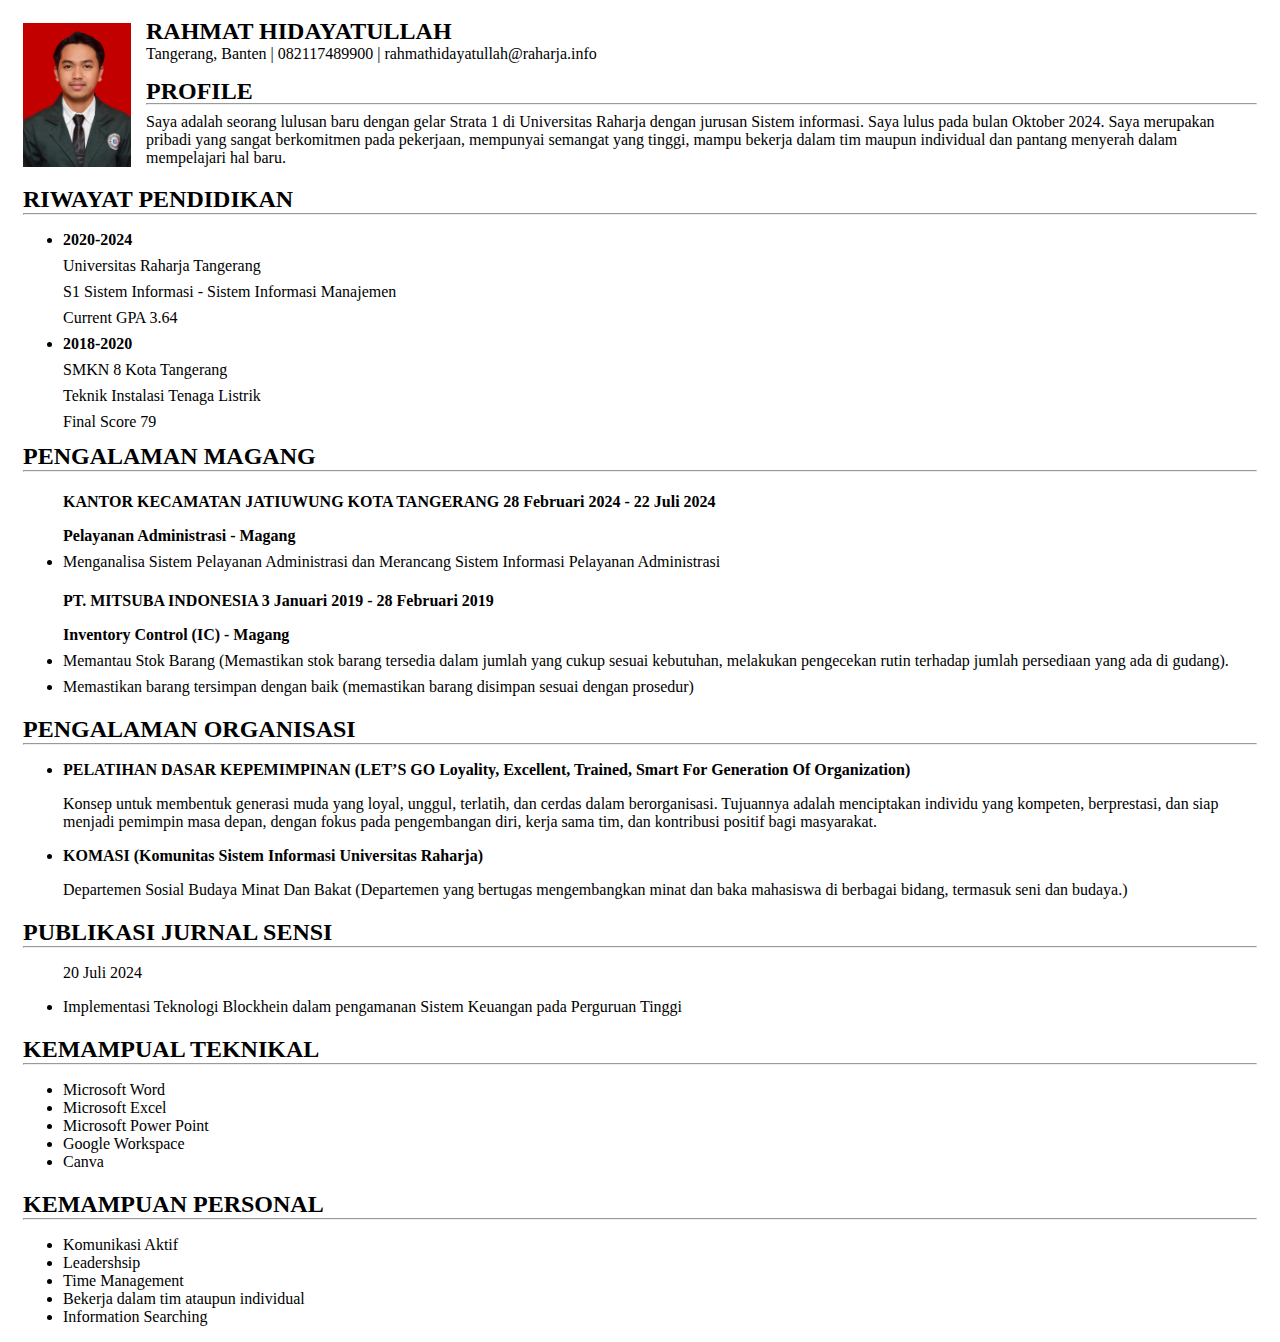
<file: index.html>
<!DOCTYPE html>
<html lang="en">
<head>
    <meta charset="UTF-8">
    <meta name="viewport" content="width=device-width, initial-scale=1.0">
    <title>Belajar html</title>
    <link rel="stylesheet" href="index.css">
    
</head>
<body>
    <main>
    <div class="test">
        <div>
            <img src="Foto Rahmat Background Merah.jpeg" alt="foto bc merah">
        </div>
        <div><div>
            <h2 class="test">RAHMAT HIDAYATULLAH</h2>
            <P class="test">Tangerang, Banten | 082117489900 | rahmathidayatullah@raharja.info</P>
           </div>
            <div>
            <h2 class="test2">PROFILE</h2>
            <hr class="garis"/>
            <p class="test1">Saya adalah seorang lulusan baru dengan gelar Strata 1 di Universitas Raharja dengan
                jurusan Sistem informasi. Saya lulus pada bulan Oktober 2024. Saya merupakan pribadi
                yang sangat berkomitmen pada pekerjaan, mempunyai semangat yang tinggi, mampu
                bekerja dalam tim maupun individual dan pantang menyerah dalam mempelajari hal baru.</p>
            </div></div>
    </div>
  
    <div>
        <h2 class="ama1">RIWAYAT PENDIDIKAN</h2>
        <hr/>
        <ul>
            <li class="ama1"><strong>2020-2024</strong></li>
            <p class="ama1">Universitas Raharja Tangerang</p>
            <p class="ama1">S1 Sistem Informasi - Sistem Informasi Manajemen</p>
            <p class="ama1">Current GPA 3.64</p>
        </ul>
        <ul>
            <li class="ama1"><strong>2018-2020</strong></li>
            <p class="ama1">SMKN 8 Kota Tangerang</p>
            <p class="ama1">Teknik Instalasi Tenaga Listrik</p>
            <p class="ama1"> Final Score 79</p>
        </ul>
    </div>
    <div><h2 class="garis">PENGALAMAN MAGANG</h2>
        <hr/>
        <ul>
            <h4 class="ama2">KANTOR KECAMATAN JATIUWUNG KOTA TANGERANG 28 Februari 2024 - 22 Juli 2024</h4>
            <p class="ama2"> <strong>Pelayanan Administrasi - Magang</strong></p>
            <li class="ama2">Menganalisa Sistem Pelayanan Administrasi dan Merancang Sistem Informasi Pelayanan Administrasi</li>
            <h4 class="ama2">PT. MITSUBA INDONESIA 3 Januari 2019 - 28 Februari 2019</h4>
            <P class="ama2"> <strong>Inventory Control (IC) - Magang</strong></P>
            <li class="ama2">Memantau Stok Barang (Memastikan stok barang tersedia dalam jumlah yang cukup sesuai kebutuhan,
                melakukan pengecekan rutin terhadap jumlah persediaan yang ada di gudang).</li>
            <li class="ama2">Memastikan barang tersimpan dengan baik (memastikan barang disimpan sesuai dengan prosedur)</li>
        </ul>
    </div>
        <div><h2 class="garis">PENGALAMAN ORGANISASI</h2>
            <hr/>
            <ul>
                <li><strong>PELATIHAN DASAR KEPEMIMPINAN (LET’S GO Loyality, Excellent, Trained, Smart For Generation Of
                    Organization)</strong></li>
                    <p>Konsep untuk membentuk generasi muda yang loyal, unggul, terlatih, dan cerdas dalam berorganisasi. Tujuannya
                        adalah menciptakan individu yang kompeten, berprestasi, dan siap menjadi pemimpin masa depan, dengan fokus
                        pada pengembangan diri, kerja sama tim, dan kontribusi positif bagi masyarakat.</p>
                        <li><strong>KOMASI (Komunitas Sistem Informasi Universitas Raharja)</strong></li>
                        <p>Departemen Sosial Budaya Minat Dan Bakat (Departemen yang bertugas mengembangkan minat dan baka
                            mahasiswa di berbagai bidang, termasuk seni dan budaya.)</p>
            </ul></div>
            <div><h2 class="garis">PUBLIKASI JURNAL SENSI</h2>
                <hr/>
                <ul>
                    <p>20 Juli 2024</p>
                    <li>Implementasi Teknologi Blockhein dalam pengamanan Sistem Keuangan pada Perguruan Tinggi</li>
                </ul></div>
                <div>
                    <h2 class="garis">KEMAMPUAL TEKNIKAL</h2>
                    <hr>
                    <ul>
                        <li>Microsoft Word</li>
                        <li>Microsoft Excel</li>
                        <li>Microsoft Power Point</li>
                        <li>Google Workspace</li>
                        <li>Canva</li>
                    </ul>
                </div>
                <div>
                    <h2 class="garis">KEMAMPUAN PERSONAL</h2>
                    <hr>
                    <ul>
                        <li>Komunikasi Aktif</li>
                        <li>Leadershsip</li>
                        <li>Time Management</li>
                        <li>Bekerja dalam tim ataupun individual</li>
                        <li>Information Searching</li>
                    </ul>
                </div>
                
</main>       
</body>
</html>
</file>
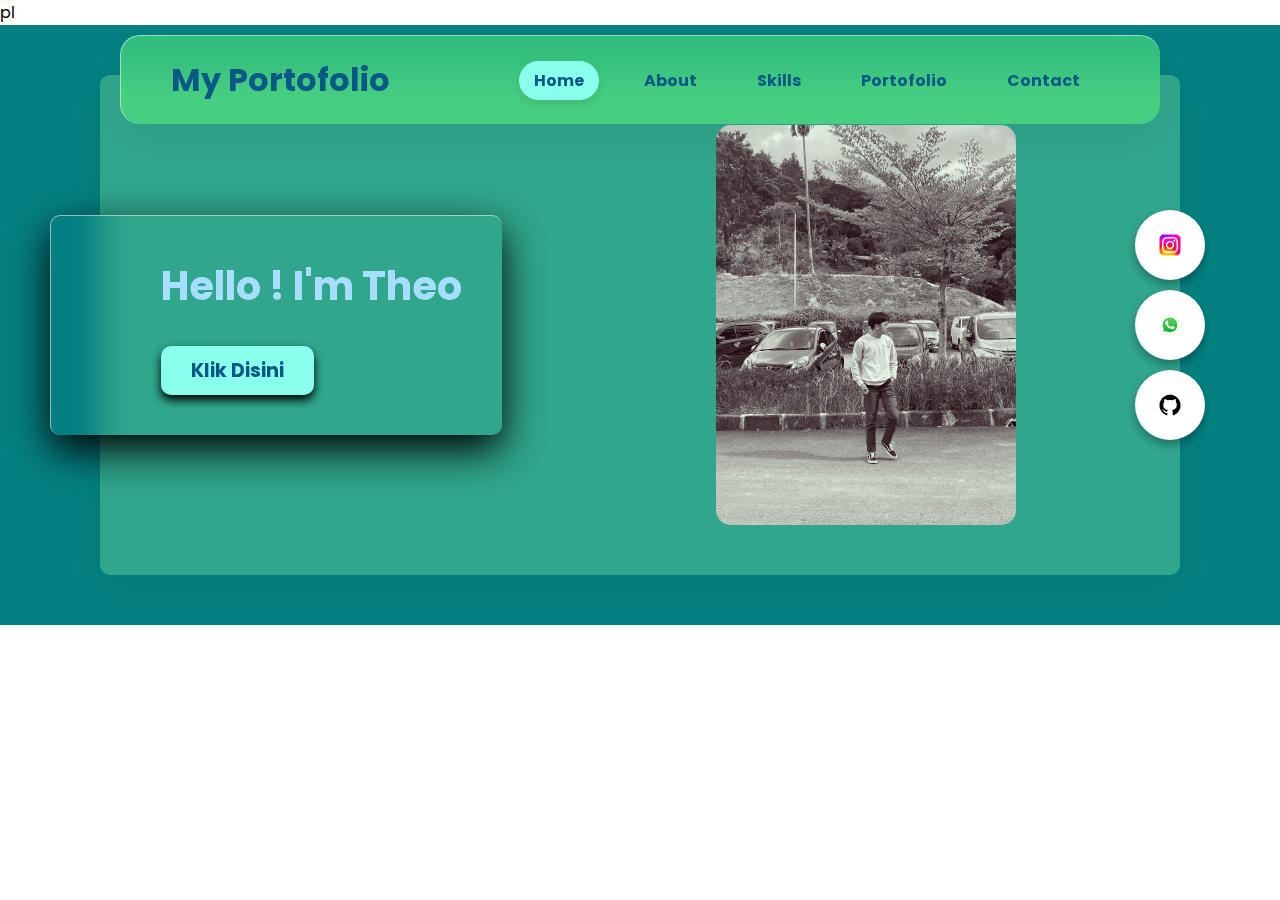
<file: portofolio/index.htm>
pl <!DOCTYPE html>
<html lang="en">
<head>
    <meta charset="UTF-8">
    <meta name="viewport" content="width=device-width, initial-scale=1.0">
    <title>Document</title>
    <link rel="stylesheet" href="css/style.css">
</head>
<body>
    <!-- menu -->
     <section>
        <div class="container">
            <header>
               <a href="#" class="logo">My Portofolio</a>
               <ul>
                    <li><a href="#" class="active">Home</a></li>
                    <li><a href="#">About</a></li>
                    <li><a href="#">Skills</a></li>
                    <li><a href="#">Portofolio</a></li>
                    <li><a href="#">Contact</a></li>
                </ul>
            </header>

    <div class="content">
        <h2>Hello ! I'm Theo </h2>
        <p></p>
        <a href="#">Klik Disini</a>
    </div>
    <div class="imgbox">
        <img src="images/fotoama.jpeg" alt="">
    </div>
    <ul class="icon">
        <li>
            <a href="#"><img src="images/instagram.png" alt=""></a>
        </li>
        <li>
            <a href="#"><img src="images/whatsapp.png" alt=""></a>
        </li>
        <li>
            <a href="https://github.com/rahmatgans333"><img src="images/github.png " alt=""></a>
        </li>
    </ul>
    <div class="notes"></div>
    </div>
    </section>
</body>
</html>
</file>
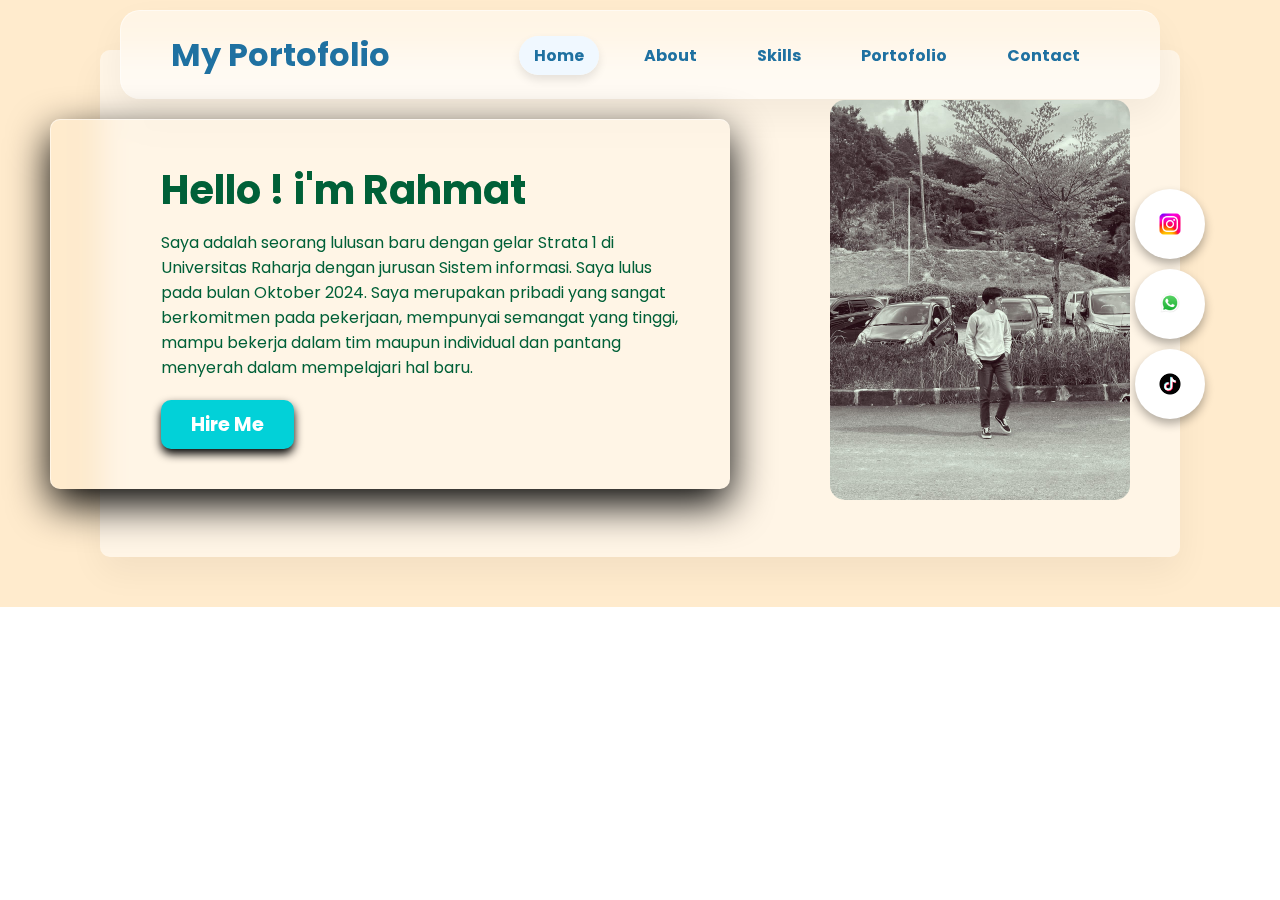
<file: portofolioama/index.htm>
<!DOCTYPE html>
<html lang="en">
<head>
    <meta charset="UTF-8">
    <meta name="viewport" content="width=device-width, initial-scale=1.0">
    <title>Document</title>
    <link rel="stylesheet" href="css/style.css">
</head>
<body>
    <!-- menu -->
     <section>
        <div class="container">
            <header>
               <a href="#" class="logo">My Portofolio</a>
               <ul>
                    <li><a href="#" class="active">Home</a></li>
                    <li><a href="#">About</a></li>
                    <li><a href="#">Skills</a></li>
                    <li><a href="#">Portofolio</a></li>
                    <li><a href="#">Contact</a></li>
                </ul>
            </header>

<!-- PROFILE -->

    <div class="content">
        <h2>Hello ! i'm Rahmat</h2>
        <p>Saya adalah seorang lulusan baru dengan gelar Strata 1 di Universitas Raharja dengan jurusan Sistem informasi. Saya lulus pada bulan Oktober 2024. Saya merupakan pribadi yang sangat berkomitmen pada pekerjaan, mempunyai semangat yang tinggi, mampu bekerja dalam tim maupun individual dan pantang menyerah dalam mempelajari hal baru.</p>
        <a href="#">Hire Me</a>
    </div>
    <div class="imgbox">
        <img src="images/fotoama.jpeg" alt="">
    </div>
    <ul class="icon">
        <li>
            <a href="#"><img src="images/instagram.png" alt=""></a>
        </li>
        <li>
            <a href="#"><img src="images/whatsapp.png" alt=""></a>
        </li>
        <li>
            <a href="#"><img src="images/tiktok.png" alt=""></a>
        </li>
    </ul>
    <div class="notes"></div>
    </div>
    </section>
</body>
</html>
</file>
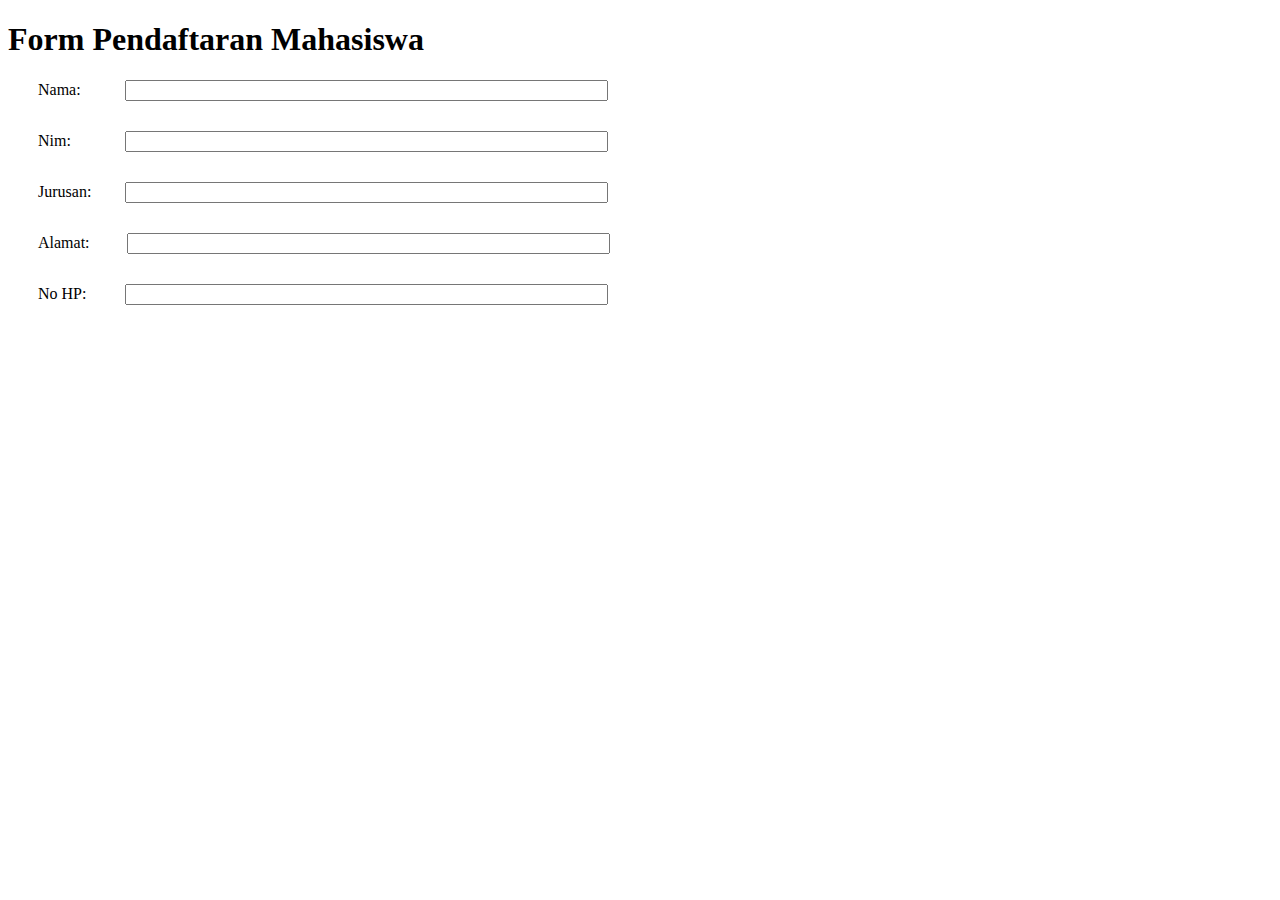
<file: formulir.html>
<!DOCTYPE html>
<html lang="en">
<head>
    <meta charset="UTF-8">
    <meta name="viewport" content="width=device-width, initial-scale=1.0">
    <title>Document</title>
    <link rel="stylesheet" href="formulir.css">
</head>
<body>
        <h1>Form Pendaftaran Mahasiswa</h1>
        <main>
            <form>
            <div class="text1">
                <label>Nama:</label>
                <input class="text2" type="text">
            </div>
            <div class="text1">
                <label>Nim:</label>
                <input class="text3" type="text">
            </div>
            <div class="text1">
                <label>Jurusan:</label>
                <input class="text4" type="text">
            </div>
            <div class="text1">
                <label>Alamat:</label>
                <input class="text5" type="text">
            </div>
            <div class="text1">
                <label>No HP:</label>
                <input class="text6" type="text">
            </div>
        </form>
    </main>    
</body>
</html>
</file>
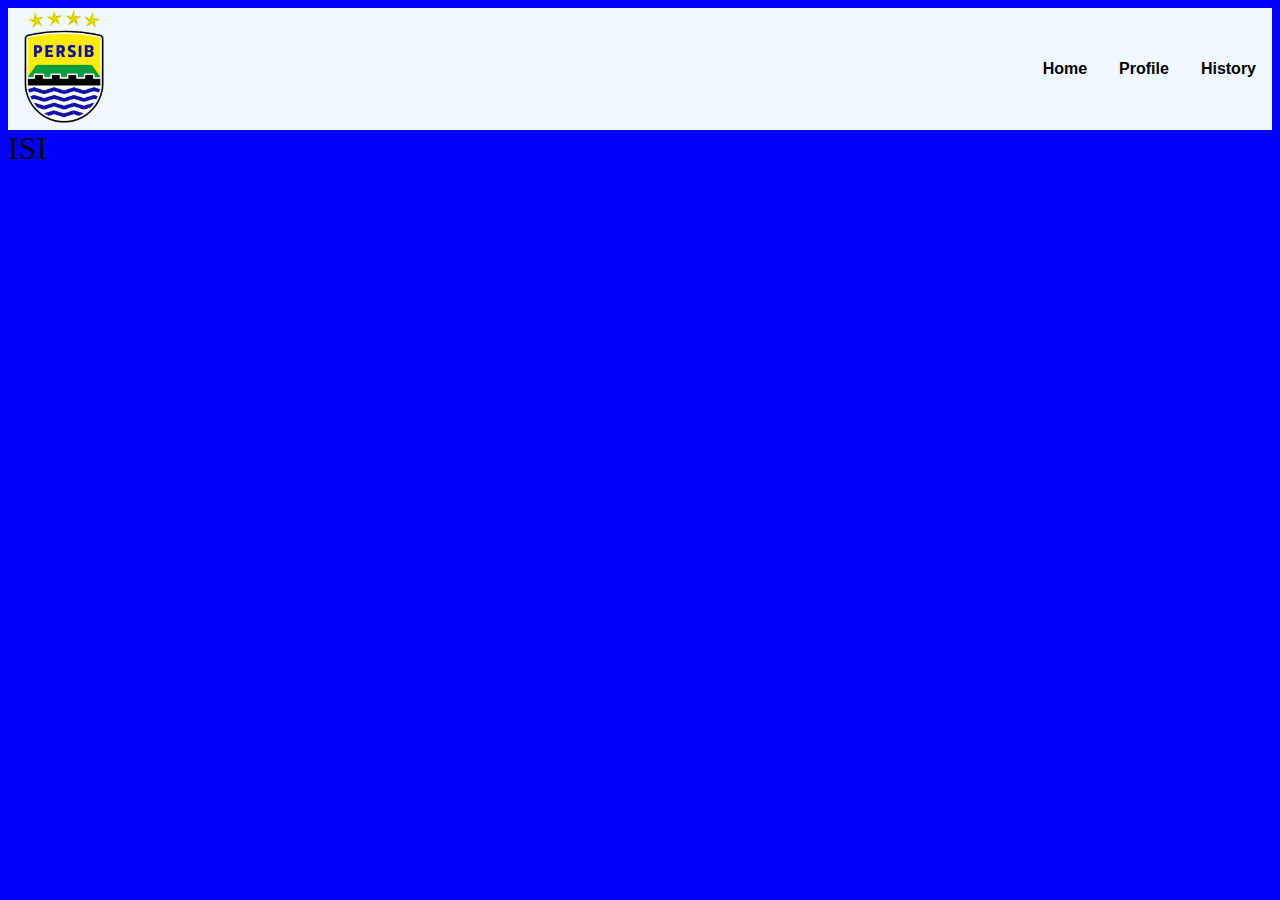
<file: home.html>
<!DOCTYPE html>
<html lang="en">
<head>
    <meta charset="UTF-8">
    <meta name="viewport" content="width=, initial-scale=1.0">
    <title>Navbar</title>
    <link rel="stylesheet" href="home.css">
</head>
<body>
    <header>
        <nav>
            <div>
                <img src="Persib.png" alt="">
            </div>
            <ul>
                <li>Home</li>
                <li>Profile</li>
                <li>History</li>
            </ul>
        </nav>
    </header>
    <main>
        ISI
    </main>
</body>
</html>
</file>
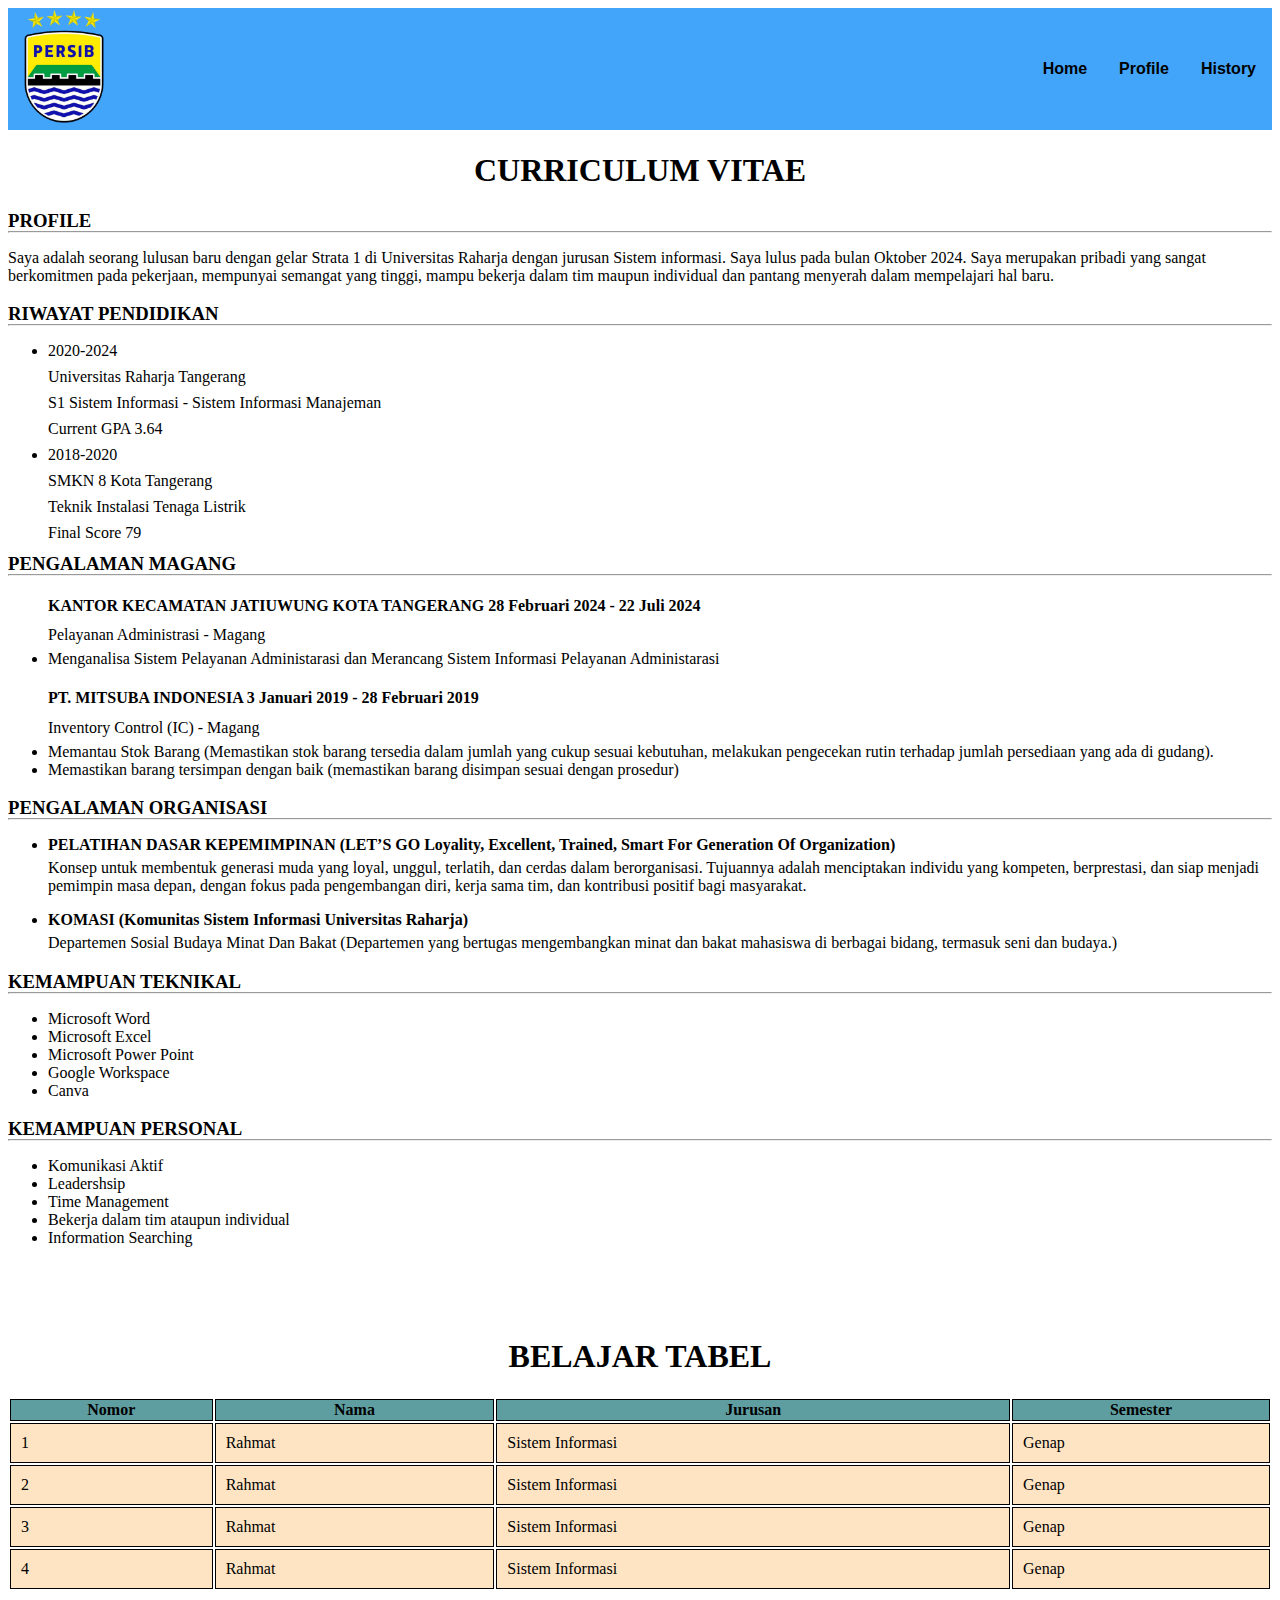
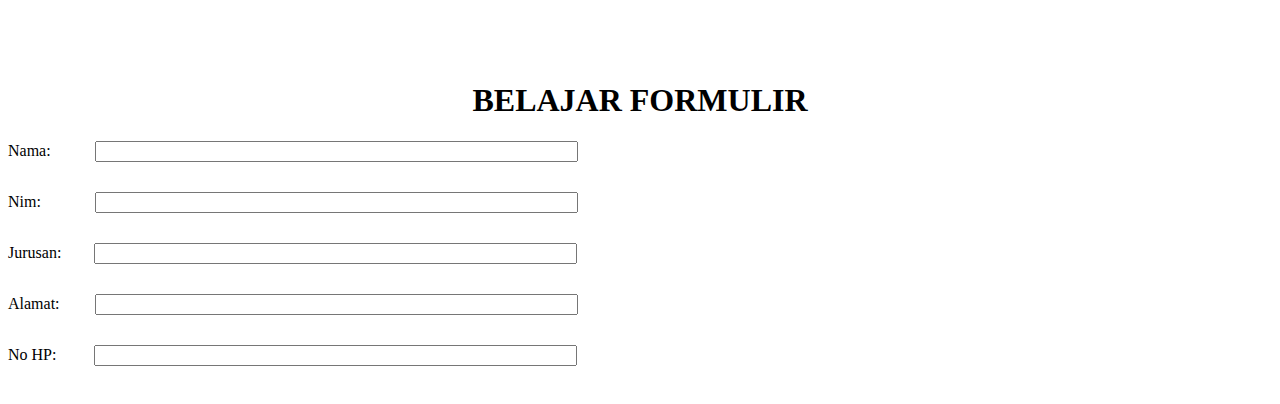
<file: profile.html>
<!DOCTYPE html>
<html lang="en">
<head>
    <meta charset="UTF-8">
    <meta name="viewport" content="width=device-width, initial-scale=1.0">
    <title>PROFILE</title>
    <link rel="stylesheet" href="profile.css">
</head>
<body>
    <header>
        <nav>
            <div>
                <img src="Persib.png" alt="">
            </div>
            <ul>
                <li>Home</li>
                <li>Profile</li>
                <li>History</li>
            </ul>
        </nav>
    </header>
    <main>
        <!-- CV -->
        <div>
            <h1 class="cv">CURRICULUM VITAE</h1>
            <h3>PROFILE</h3>
            <hr class="garis">
            <p>Saya adalah seorang lulusan baru dengan gelar Strata 1 di Universitas Raharja dengan
                jurusan Sistem informasi. Saya lulus pada bulan Oktober 2024. Saya merupakan pribadi
                yang sangat berkomitmen pada pekerjaan, mempunyai semangat yang tinggi, mampu
                bekerja dalam tim maupun individual dan pantang menyerah dalam mempelajari hal baru.</p>
        </div>
        <div>
            <h3>RIWAYAT PENDIDIKAN</h3>
            <hr class="garis">
            <ul>
                <li class="rp">2020-2024</li>
                <p class="rp">Universitas Raharja Tangerang</p>
                <p class="rp">S1 Sistem Informasi - Sistem Informasi Manajeman</p>
                <p class="rp">Current GPA 3.64</p>
            </ul>
            <ul>
                <li class="rp">2018-2020</li>
                <p class="rp">SMKN 8 Kota Tangerang</p>
                <p class="rp">Teknik Instalasi Tenaga Listrik</p>
                <p class="rp">Final Score 79</p>
            </ul>
        </div>   
        <div>
            <h3>PENGALAMAN MAGANG</h3>
            <hr class="garis">
            <ul>
                <h4>KANTOR KECAMATAN JATIUWUNG KOTA TANGERANG 28 Februari 2024 - 22 Juli 2024</h4>
                <p class="pm">Pelayanan Administrasi - Magang</p>
                <li class="pm">Menganalisa Sistem Pelayanan Administarasi dan Merancang Sistem Informasi Pelayanan Administarasi</li>
            </ul>
            <ul>
                <h4>PT. MITSUBA INDONESIA 3 Januari 2019 - 28 Februari 2019</h4>
                <p class="pm">Inventory Control (IC) - Magang</p>
                <li class="pm">Memantau Stok Barang (Memastikan stok barang tersedia dalam jumlah yang cukup sesuai kebutuhan, melakukan pengecekan rutin terhadap jumlah persediaan yang ada di gudang).</li>
                <li>Memastikan barang tersimpan dengan baik (memastikan barang disimpan sesuai dengan prosedur)</li>
            </ul>
        </div>
        <div>
            <h3>PENGALAMAN ORGANISASI</h3>
            <hr class="garis">
            <ul>
                <li><strong>PELATIHAN DASAR KEPEMIMPINAN (LET’S GO Loyality, Excellent, Trained, Smart For Generation Of Organization)</strong></li>
                <p class="po">Konsep untuk membentuk generasi muda yang loyal, unggul, terlatih, dan cerdas dalam berorganisasi. Tujuannya adalah menciptakan individu yang kompeten, berprestasi, dan siap menjadi pemimpin masa depan, dengan fokus pada pengembangan diri, kerja sama tim, dan kontribusi positif bagi masyarakat.</p>
                <li><strong>KOMASI (Komunitas Sistem Informasi Universitas Raharja)</strong></li>
                <p class="po">Departemen Sosial Budaya Minat Dan Bakat (Departemen yang bertugas mengembangkan minat dan bakat mahasiswa di berbagai bidang, termasuk seni dan budaya.)</p>
            </ul>
        </div>
        <div>
            <h3>KEMAMPUAN TEKNIKAL</h3>
            <hr class="garis">
            <ul>
                <li>Microsoft Word</li>
                <li>Microsoft Excel</li>
                <li>Microsoft Power Point</li>
                <li>Google Workspace</li>
                <li>Canva</li>
            </ul>
        </div>
        <div>
            <h3>KEMAMPUAN PERSONAL</h3>
            <hr class="garis">
            <ul>
                <li>Komunikasi Aktif</li>
                <li>Leadershsip</li>
                <li>Time Management</li>
                <li>Bekerja dalam tim ataupun individual</li>
                <li>Information Searching</li>
            </ul>
        </div>
    </main>    
    <!-- TABEL -->
     <main>
        <h1 class="bt">BELAJAR TABEL</h1>
        <table>
            <thead>
                <tr>
                    <th>Nomor</th>
                    <th>Nama</th>
                    <th>Jurusan</th>
                    <th>Semester</th>
                </tr>
            </thead>
            <tbody>
                <tr>
                    <td>1</td>
                    <td>Rahmat</td>
                    <td>Sistem Informasi</td>
                    <td>Genap</td>
                </tr>
                <tr>
                    <td>2</td>
                    <td>Rahmat</td>
                    <td>Sistem Informasi</td>
                    <td>Genap</td>
                </tr>
                <tr>
                    <td>3</td>
                    <td>Rahmat</td>
                    <td>Sistem Informasi</td>
                    <td>Genap</td>
                </tr>
                <tr>
                    <td>4</td>
                    <td>Rahmat</td>
                    <td>Sistem Informasi</td>
                    <td>Genap</td>
                </tr>
            </tbody>
        </table>
     </main>
     <!-- FORMULIR -->
     <main>
        <h1 class="formulir">BELAJAR FORMULIR</h1>
        <form>
            <div class="label1">
                <label>Nama:</label>
                <input class="i1" type="text">
            </div>
            <div class="label1">
                <label>Nim:</label>
                <input class="i2" type="text">
            </div>
            <div class="label1">
                <label>Jurusan:</label>
                <input class="i3" type="text">
            </div>
            <div class="label1">
                <label>Alamat:</label>
                <input class="i4" type="text">
            </div>
            <div class="label1">
                <label>No HP:</label>
                <input class="i5" type="text">
            </div>
        </form>
     </main>
</body>
</html>
</file>
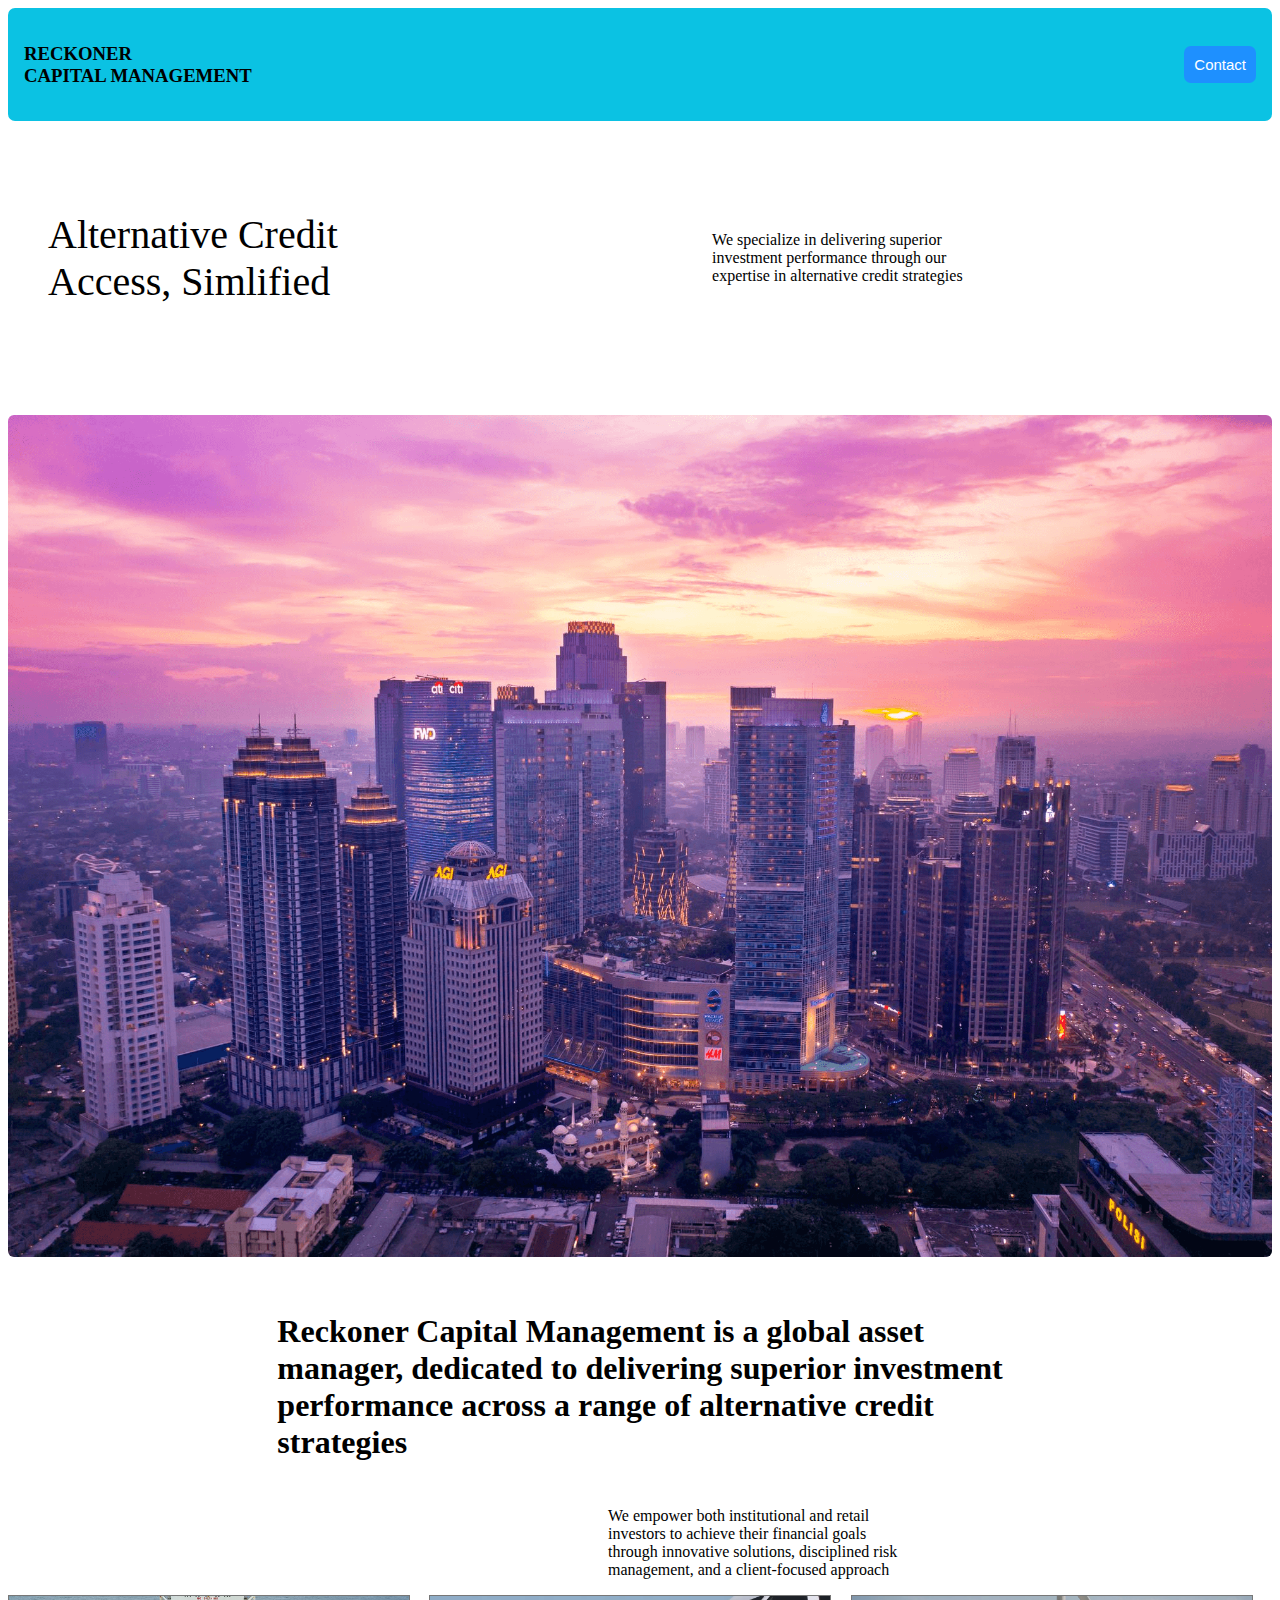
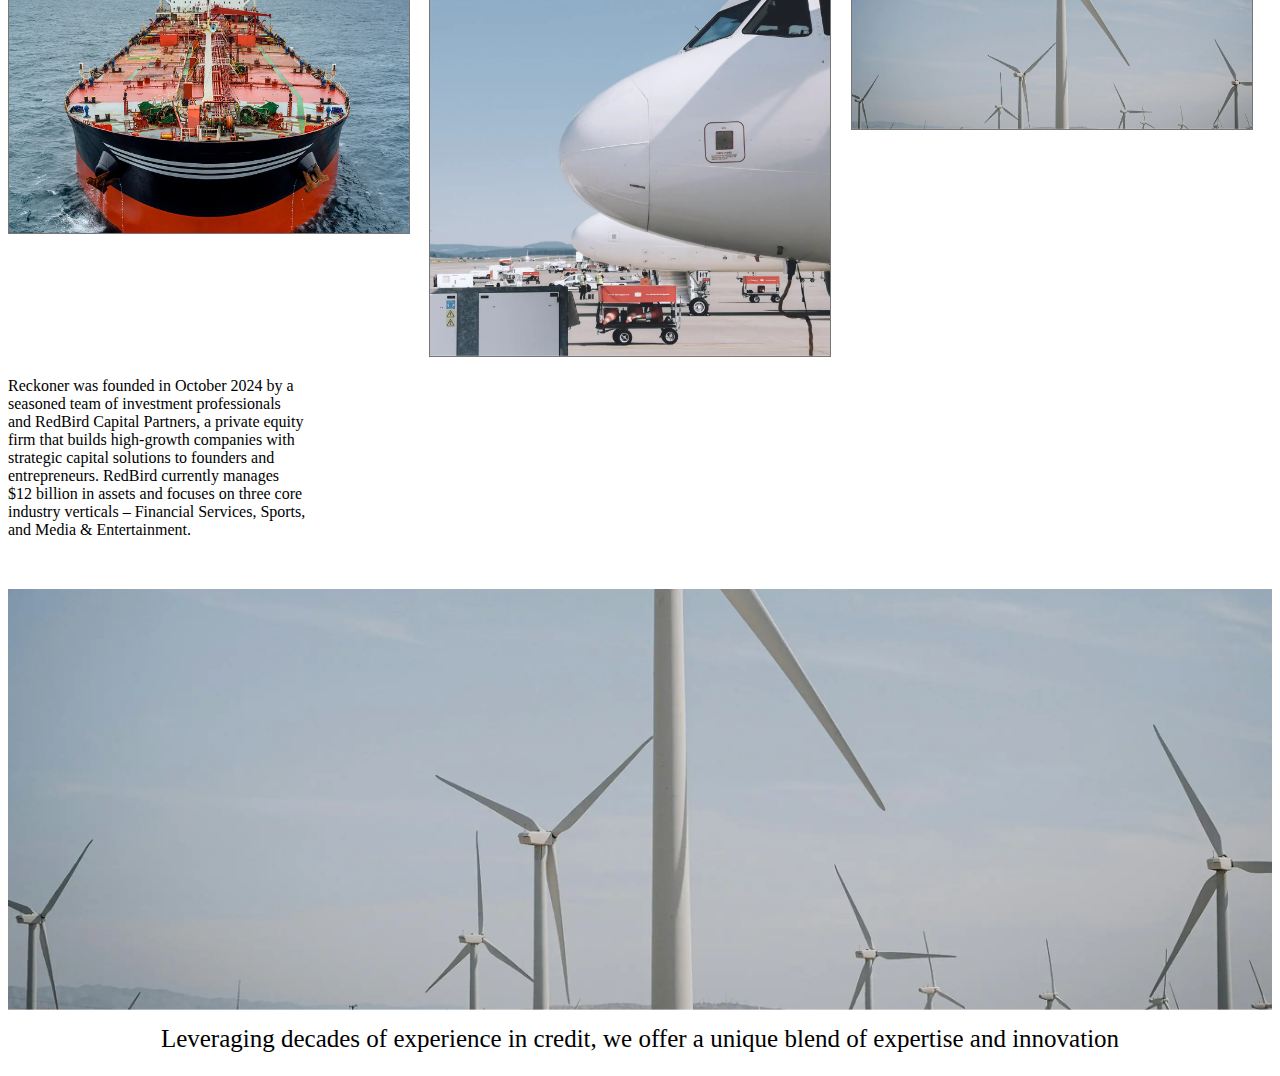
<file: project.html>
<!DOCTYPE html>
<html lang="en">
<head>
    <meta charset="UTF-8">
    <meta name="viewport" content="width=device-width, initial-scale=1.0">
    <title>Project</title>
    <link rel="stylesheet" href="project.css">
</head>
<body>
    <nav>
        <div>
            <h3>RECKONER<br>CAPITAL MANAGEMENT</p></h3>
        </div>
            <div>
                <button class="btn">Contact</button>
            </div>
    </nav>
    <main>
        <div class="container">
            <div class="content">
                <div class="judul">
                    <p>Alternative Credit Access, Simlified</p>
                </div>
                <div class="isi">
                    <p class="isi">We specialize in delivering superior investment performance through our expertise in alternative credit strategies</p>
                </div>
            </div>

            <div class="gambar">
                <img src="gedung.png" alt="gambar">
            </div>

            <div class="center">
                <h1>Reckoner Capital Management is a global asset<br>manager, dedicated to delivering superior investment<br>performance across a range of alternative credit<br>strategies</h1>
            </div>
            <div class="center1">
                <p>We empower both institutional and retail <br> investors to achieve their financial goals <br> through innovative solutions, disciplined risk <br> management, and a client-focused approach</p>
            </div>
            <div class="kapal">
                <div><img src="kapal1.webp" alt=""></div>
                <div><img src="kapal2.webp" alt=""></div>
                <div><img src="kapal3.webp" alt=""></div>
            </div>
            <div>
                <p>Reckoner was founded in October 2024 by a <br> seasoned team of investment professionals <br> and RedBird Capital Partners, a private equity <br> firm that builds high-growth companies with <br> strategic capital solutions to founders and <br> entrepreneurs. RedBird currently manages <br> $12 billion in assets and focuses on three core <br> industry verticals – Financial Services, Sports, <br> and Media & Entertainment.</p>
            </div>
            <div class="gambarkipas">
                <img src="kapal3.webp" alt="">
                <div class="desc">Leveraging decades of experience in credit, we offer a unique blend of expertise and innovation</div>
            </div>
        </div>            
    </main>  
</body>
</html>
</file>
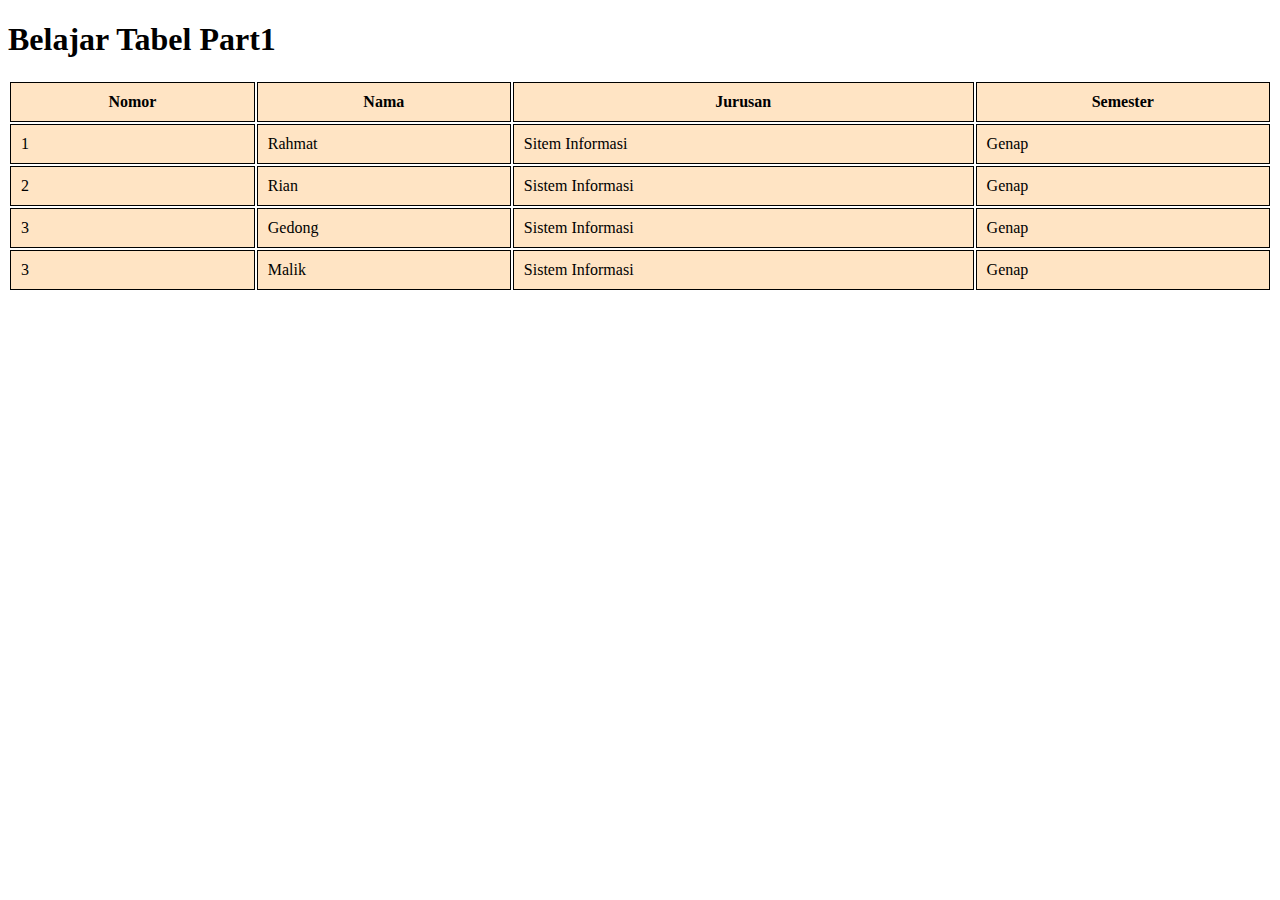
<file: tabel.html>
<!DOCTYPE html>
<html lang="en">
<head>
    <meta charset="UTF-8">
    <meta name="viewport" content="width=device-width, initial-scale=1.0">
    <title>Belajar Tabel</title>
    <link rel="stylesheet" href="tabel.css">
</head>
<body>
    <main>
        <h1>Belajar Tabel Part1</h1>
        <table>
            <thead>
            <tr>
                <th>Nomor</th>
                <th>Nama</th>
                <th>Jurusan</th>
                <th>Semester</th>
            </tr>
            </thead>
           <tbody>
            <tr>
                <td>1</td>
                <td>Rahmat</td>
                <td>Sitem Informasi</td>
                <td>Genap</td>
            </tr>
            <tr>
                <td>2</td>
                <td>Rian</td>
                <td>Sistem Informasi</td>
                <td>Genap</td>
            </tr>
             <tr>
                <td>3</td>
                <td>Gedong</td>
                <td>Sistem Informasi</td>
                <td>Genap</td>
            </tr>
             <tr>
                <td>3</td>
                <td>Malik</td>
                <td>Sistem Informasi</td>
                <td>Genap</td>
            </tr>
           </tbody>
        </table>
    </main>
</body>
</html>
</file>
<file: index.css>
/* STYLE UNTUK CV */
/* atas */
.test {
    display: flex;
    gap: 15px;
    margin-top: 0px;
    padding-top: 5px;
    margin-bottom: -5px;
}
img {
    padding-top: 10px;
    width: 108px;
}
.test1 {
    margin-bottom: -10px;
}
.test2 {
    margin-bottom: -10px;
}
.garis {
    margin-bottom:-8px ;
}
main {
    padding-left: 15px;
    padding-right: 15px;
}

        /* Bawah */
.ama1 {
    margin-bottom: -8px;

}
.ama2 {
    margin-bottom: 8px;
}
</file>
<file: portofolio/css/style.css>
@import url("https://fonts.googleapis.com/css2?family=Montserrat:wght@400;500;600&family=Poppins:wght@400;700&display=swap");
* {
    margin: 0;
    padding: 0;
    box-sizing: border-box;
    font-family: "Poppins", sans-serif;    
}
section {
    display: flex;
    justify-content: center;
    align-items: center;
    min-width: 100vh;
    padding: 50px;
    background-color: rgb(5, 128, 130);
}
.container {
    position: relative;
    width: calc(100% - 100px);
    min-height: calc(100vh - 280px);
    min-height: 300px;
    background: rgba(92, 204, 150, 0.5);
    box-shadow: 0 15px 35px rgba(0, 0, 0, 0.05);
    border-radius: 10px;
    display: flex;
    justify-content: space-between;
    align-items: center;
    padding: 50px;
}
header {
    position: absolute;
    top: -40px;
    right: 20px;
    left: 20px;
    padding: 20px 50px;
    display: flex;
    justify-content: space-between;
    align-items: center;
    background: rgba(89, 239, 122, 0.562);
    box-shadow: 0 15px 35px rgba(0, 0, 0, 0.05);
    border-radius: 20px;
    backdrop-filter: blur(15px);
    border-top: 1px solid #ffffff80;
    border-left: 1px solid #ffffff80;
}
header .logo {
    color: #095886;
    font-weight: 700;
    text-decoration: none;
    font-size: 2rem; 
}
header ul {
    display: flex;
}
header ul li {
    list-style: none;
    margin: 0px 15px;
}
header ul li a {
    text-decoration: none;
    color: #095886;
    font-weight: bold;
    padding: 8px 15px;
    border-radius: 20px;
}
header ul li a:hover,
header ul li a.active {
    background-color: rgb(138, 255, 235);
    box-shadow: 0 5px 10px rgba(0, 0, 0, 0.1);
}

/* PROFILE */

.content {
    transform: translate(-100px);
    max-width: 700px;
    box-shadow: 0 15px 40px black;
    border-radius: 10px;
    backdrop-filter: blur(15px);
    border-top: 1px solid rgba(255, 255, 255, 0.5);
    border-left: 1px solid rgba(255, 255, 255, 0.5);
    padding: 40px;
    padding-left: 110px;
}

.content h2 {
    padding-bottom: 10px;
    font-size: 2.5rem;
    color: #a8defd;
}
.content p {
    font-size: 1rem;
    color: #a8defd;
}
.content a {
    display: inline-block;
    padding: 10px 30px;
    background-color: rgb(138, 255, 235);
    color: #095886;
    font-weight: bold;
    margin-top: 20px;
    border-radius: 10px;
    text-decoration: none;
    font-size: 1.2rem;
    box-shadow: 0 5px 10px black ;
}
.imgbox img {
    width: 300px;
    animation: animate 5s linear infinite;
    border-radius: 15px;
}
@keyframes animate {
    0%,
    100% {
        transform: translateY(50px);
    }
    50% {
        transform: translateY(100px);
    }
}
.icon {
    position: absolute;
    right: -25px;
    display: flex;
    justify-content: center;
    flex-direction: column;
}
.icon li {
    list-style: none;
}
.icon li a {
    text-decoration: none;
    width: 70px;
    height: 70px;
    background-color: #fff;
    display: flex;
    justify-content: center;
    align-items: center;
    border-radius: 50px;
    margin: 5px 0;
    box-shadow: 0 5px 10px rgba(0, 0, 0, 0.3);
}
.icon li a img {
    width: 30px;
    transform: scale(0.7);
    transition: 0.5s;
}
.icon li:hover a img {
    transform: scale(0.7) rotate(300deg);
}

@media screen and (max-width: 1200px) {
    .container {
        position: relative;
        width: calc(100% - 20px);
    }
}

@media screen and (max-width: 992px) {
    section {
    padding: 50px 10px 10px;
  }
  .container {
    flex-direction: column;
    height: auto;
    padding: 20px;
  }
  .container .content {
    transform: translateX(0px);
    max-width: 100%;
    margin-top: -20px;
    padding: 30px;
  }
  header {
    position: relative;
    flex-direction: column;
    width: 100%;
    top: -40px;
    padding: 20px;
    right: 0;
    left: 0;
  }
  header ul {
    margin-top: 10px;
    flex-wrap: wrap;
    justify-content: center;
  }
  header ul li {
    margin: 3px;
  }
  header ul li a {
    display: inline-block;
    font-size: 1rem;
  }
  .imgbox {
    margin-bottom: 50px;
  }
  .content a {
    font-size: 1rem;
    padding: 10px 20px;
  }
  @keyframes animate {
    0%,
    100% {
        transform: translateY(10px);
    }
    50% {
        transform: translateY(30px);
    }
  }
  .icon {
    position: relative;
    flex-direction: row;
    left: 0;
  }
  .icon li a {
    margin: 0 10px;
  }
}

@media screen and (max-width: 600px) {
    .container .content {
        margin-top: -30px;
    }
    .content h2 {
        font-size: 2rem;
    }.content p {
    font-size: 0.7em;
  }
  .imgBox img {
    max-width: 300px;
  }
  .icon li a {
    width: 35px;
    height: 35px;
  }
}
</file>
<file: portofolioama/css/style.css>
@import url("https://fonts.googleapis.com/css2?family=Montserrat:wght@400;500;600&family=Poppins:wght@400;700&display=swap");
* {
    margin: 0;
    padding: 0;
    box-sizing: border-box;
    font-family: "Poppins", sans-serif;    
}
section {
    display: flex;
    justify-content: center;
    align-items: center;
    min-width: 100vh;
    padding: 50px;
    background-color: blanchedalmond;
}
.container {
    position: relative;
    width: calc(100% - 100px);
    min-height: calc(100vh - 280px);
    min-height: 300px;
    background: rgba(255, 255, 255, 0.5);
    box-shadow: 0 15px 35px rgba(0, 0, 0, 0.05);
    border-radius: 10px;
    display: flex;
    justify-content: space-between;
    align-items: center;
    padding: 50px;
}
header {
    position: absolute;
    top: -40px;
    right: 20px;
    left: 20px;
    padding: 20px 50px;
    display: flex;
    justify-content: space-between;
    align-items: center;
    background: rgba(255, 255, 255, 0.5);
    box-shadow: 0 15px 35px rgba(0, 0, 0, 0.05);
    border-radius: 20px;
    backdrop-filter: blur(15px);
    border-top: 1px solid #ffffff80;
    border-left: 1px solid #ffffff80;
}
header .logo {
    color: #1f71a1;
    font-weight: 700;
    text-decoration: none;
    font-size: 2rem; 
}
header ul {
    display: flex;
}
header ul li {
    list-style: none;
    margin: 0px 15px;
}
header ul li a {
    text-decoration: none;
    color: #1f71a1;
    font-weight: bold;
    padding: 8px 15px;
    border-radius: 20px;
}
header ul li a:hover,
header ul li a.active {
    background-color: aliceblue;
    box-shadow: 0 5px 10px rgba(0, 0, 0, 0.1);
}

/* PROFILE */

.content {
    transform: translate(-100px);
    max-width: 700px;
    box-shadow: 0 15px 40px black;
    border-radius: 10px;
    backdrop-filter: blur(15px);
    border-top: 1px solid rgba(255, 255, 255, 0.5);
    border-left: 1px solid rgba(255, 255, 255, 0.5);
    padding: 40px;
    padding-left: 110px;
}

.content h2 {
    padding-bottom: 10px;
    font-size: 2.5rem;
    color: rgb(0, 96, 56);
}
.content p {
    font-size: 1rem;
    color: rgb(0, 96, 56);
}
.content a {
    display: inline-block;
    padding: 10px 30px;
    background-color: rgb(2, 209, 216);
    color: rgb(255, 255, 255);
    font-weight: bold;
    margin-top: 20px;
    border-radius: 10px;
    text-decoration: none;
    font-size: 1.2rem;
    box-shadow: 0 5px 10px black ;
}
.imgbox img {
    width: 300px;
    animation: animate 5s linear infinite;
    border-radius: 15px;
}
@keyframes animate {
    0%,
    100% {
        transform: translateY(50px);
    }
    50% {
        transform: translateY(100px);
    }
}
.icon {
    position: absolute;
    right: -25px;
    display: flex;
    justify-content: center;
    flex-direction: column;
}
.icon li {
    list-style: none;
}
.icon li a {
    text-decoration: none;
    width: 70px;
    height: 70px;
    background-color: #fff;
    display: flex;
    justify-content: center;
    align-items: center;
    border-radius: 50px;
    margin: 5px 0;
    box-shadow: 0 5px 10px rgba(0, 0, 0, 0.3);
}
.icon li a img {
    width: 30px;
    transform: scale(0.7);
    transition: 0.5s;
}
.icon li:hover a img {
    transform: scale(0.7) rotate(300deg);
}

@media screen and (max-width: 1200px) {
    .container {
        position: relative;
        width: calc(100% - 20px);
    }
}

@media screen and (max-width: 992px) {
    section {
    padding: 50px 10px 10px;
  }
  .container {
    flex-direction: column;
    height: auto;
    padding: 20px;
  }
  .container .content {
    transform: translateX(0px);
    max-width: 100%;
    margin-top: -20px;
    padding: 30px;
  }
  header {
    position: relative;
    flex-direction: column;
    width: 100%;
    top: -40px;
    padding: 20px;
    right: 0;
    left: 0;
  }
  header ul {
    margin-top: 10px;
    flex-wrap: wrap;
    justify-content: center;
  }
  header ul li {
    margin: 3px;
  }
  header ul li a {
    display: inline-block;
    font-size: 1rem;
  }
  .imgbox {
    margin-bottom: 50px;
  }
  .content a {
    font-size: 1rem;
    padding: 10px 20px;
  }
  @keyframes animate {
    0%,
    100% {
        transform: translateY(10px);
    }
    50% {
        transform: translateY(30px);
    }
  }
  .icon {
    position: relative;
    flex-direction: row;
    left: 0;
  }
  .icon li a {
    margin: 0 10px;
  }
}

@media screen and (max-width: 600px) {
    .container .content {
        margin-top: -30px;
    }
    .content h2 {
        font-size: 2rem;
    }.content p {
    font-size: 0.7em;
  }
  .imgBox img {
    max-width: 300px;
  }
  .icon li a {
    width: 35px;
    height: 35px;
  }
}
</file>
<file: formulir.css>
main {
    padding-left: 30px;
}
.text1 {
    padding-bottom: 30px;
}
.text2 {
    padding-left: 300px;
    margin-left: 40px;
}
.text3 {
    padding-left: 300px; 
    margin-left: 50px;
}
.text4 {
    padding-left: 300px;
    margin-left: 30px;
}
.text5 {
    padding-left: 300px;
    margin-left: 33px;
}
.text6 {
    padding-left: 300px;
    margin-left: 35px;
}
</file>
<file: home.css>
img {
    margin-top: 0px;
    margin-left: 0px;
    width: 80px;
}
html {
    padding: 0;
    margin: 0;
    box-sizing: border-box;
}
body {
    background-color: blue;
}
nav {
    background-color: aliceblue;
    justify-content: space-between;
    display: flex;
    padding: 0rem 1rem;
}
nav ul {
    display: flex;
    align-items: center;
    gap: 2rem;
    list-style: none;
}
nav ul li {
    text-decoration: none;
    font-family: Arial, Helvetica, sans-serif;
    font-weight: 600;
    padding: 5px 0;
    transition: all; 
}
nav ul li:hover {
    color: burlywood;
    border-bottom: 1px solid black;
}
main {
    font-size: xx-large;
}
body header {
    border-radius: 50%;
}
</file>
<file: profile.css>
/* NAVBAR */
img {
    margin-top: 0px;
    margin-left: 0px;
    width: 80px;
}
html {
    padding: 0;
    margin: 0;
    box-sizing: border-box;
}
body {
    background-color: white;
}
nav {
    background-color: rgb(67, 165, 250);
    justify-content: space-between;
    display: flex;
    padding: 0rem 1rem;
}
nav ul {
    display: flex;
    align-items: center;
    gap: 2rem;
    list-style: none;
}
nav ul li {
    text-decoration: none;
    font-family: Arial, Helvetica, sans-serif;
    font-weight: 600;
    padding: 5px 0;
    transition: all; 
}
nav ul li:hover {
    color: burlywood;
    border-bottom: 1px solid black;
}

/* bawah */
.cv {
    text-align: center;
}
.garis {
    margin-top: -20px;
}
.rp {
    margin-bottom: -8px;
}
.pm {
    margin-top: -10px;
}
.po {
    margin-top: 5px;
}

/* TABEL */
table {
    width: 100%;
}
table tr td {
    border: 1px solid;
    border-color: black (0, 0, 0);
    background-color: bisque;
    padding: 10px;
}
th {
    border: 1px solid;
    border-color: black (0, 0, 0);
    background-color: cadetblue;
    color: black;
}
.bt {
    text-align: center;
    padding-top: 70px;
}

/* FORMULIR */
.formulir {
    text-align: center;
    padding-top: 70px;
}
.label1 {
    padding-bottom: 30px;
}
.i1 {
    padding-left: 300px;
    margin-left: 40px;
}
.i2 {
    padding-left: 300px;
    margin-left: 50px;
}
.i3 {
    padding-left: 300px; 
    margin-left: 29px;
}
.i4 {
    padding-left: 300px;
    margin-left: 31px;
}
.i5 {
    padding-left: 300px;
    margin-left: 34px;
}
</file>
<file: project.css>
/* NAVBAR */
img {
    margin-top: 0px;
    margin-left: 0px;
    width: 50px;
}
nav {
    background-color: rgb(11, 194, 227);
    justify-content: space-between;
    display: flex;
    padding: 1rem 1rem;
    align-items: center;
    border-radius: 7px;
} 
.btn {
    background-color: dodgerblue;
    color: white;
    padding: 10px 10px;
    border: none;
    border-radius: 7px;
    cursor: pointe r;
    font-size: 15px;
    transition: background-color 0.3 ease;    
}

/* BAWAH */
/* .left {
    flex: 1;
}
.left h1 {
    font-size: 50px;
}
.right {
    display: flex;
    text-align: right;
    font-size: 16px;
    margin-top: -125px;
} */

.content {
    margin-left: 40px;
    margin-top: 50px;
    display: flex;
    justify-content: space-between;
    gap: 10rem;
    align-items: center;
    text-align: left;
}
.content .isi {
    padding: 0px 150px 0px 100px;
}
.content .judul p{
    font-size: 2.5rem;
}
.gambar {
    margin-top: 70px;
}
.gambar img {
    width: 100%;
    height: auto;
    border-radius: 6px;
}
.center {
    display: flex;
    margin-top: 30px;
    justify-content: center;
}
.center1 {
    display: flex;
    margin-top: 9px;
    margin-left: 600px;
}
.kapal {
    display: grid;
    grid-template-columns: 1fr 1fr 1fr;
}
.kapal img {
    width: 400px;
    border: 1px solid #777;
}

.gambarkipas img {
    display: grid;
    margin-top: 50px;
    width: 100%;
}
div .desc {
    padding: 15px;
    text-align: center;
    font-size: 25px;
}
</file>
<file: tabel.css>
/* STYLE UNTUK TABLE */
table {
    width: 100%;
}
table tr td {
    border: 1px solid;
    border-color: rgb(0, 0, 0);
    background-color: bisque;
    padding: 10px;
}
th {
    border: 1px solid;
    border-color: rgb(0, 0, 0);
    background-color: bisque;
    padding: 10px;
}
</file>
